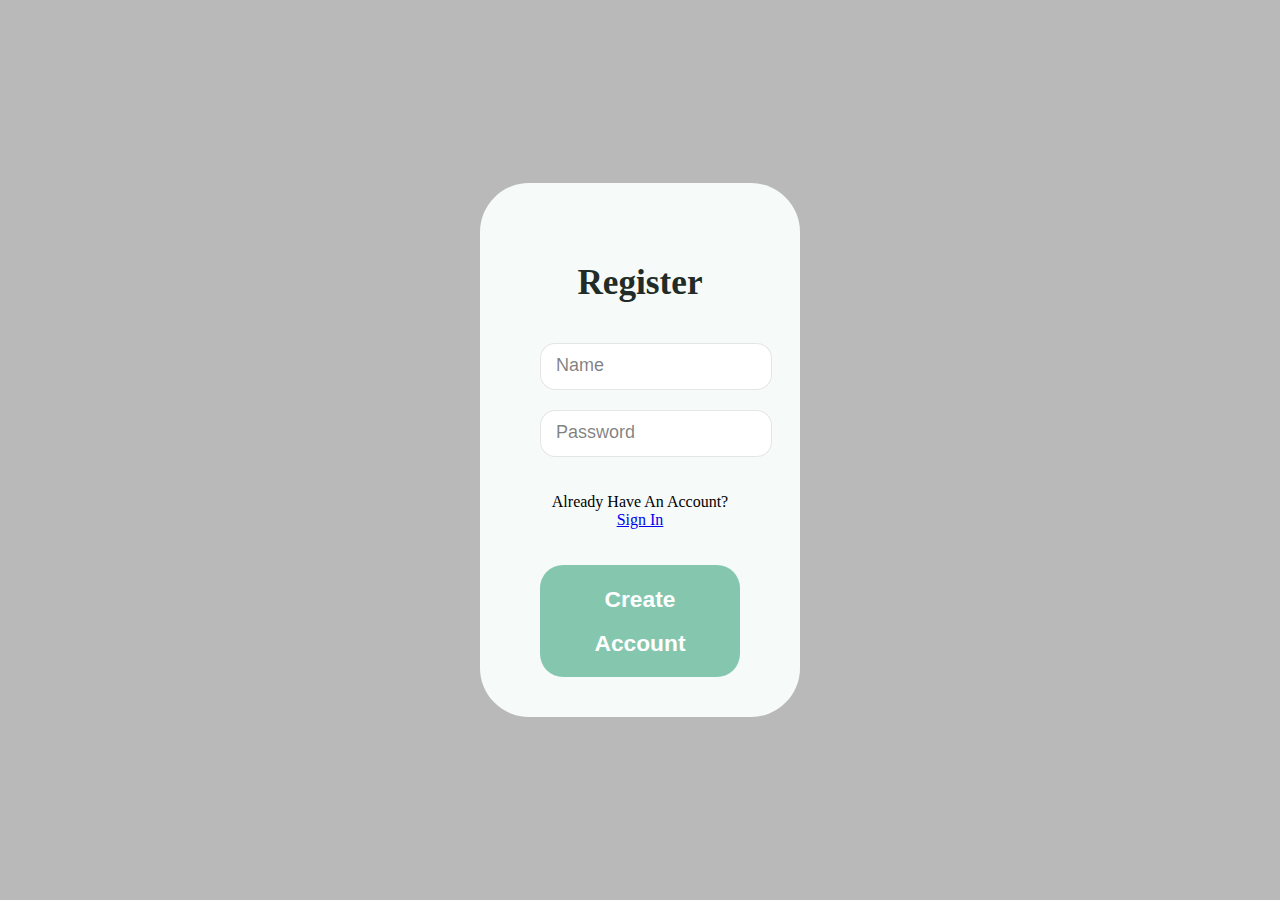
<file: register.html>
<!DOCTYPE html>
<html lang="en">
<head>
    <meta charset="UTF-8">
    <meta http-equiv="X-UA-Compatible" content="IE=edge">
    <meta name="viewport" content="width=#, initial-scale=1.0">
    <link rel="stylesheet" href="../css/main.css">
    <title>Register</title>
</head>
<body>
    <div class="registerBox">
        <div class="registerBox_Wrappeer">
            <h1 class="registerBox__title">
                Register
            </h1>
            <form id="registerForm">
                <label>
                  <input type="text" name="userName" id="userName" placeholder="Name">
                </label>
                <label>
                  <input type="password" name="userPassword" id="userPassword" placeholder="Password">
                </label>
                <p class="registerForm__textLink">Already Have An Account? <a class="registerForm__textSignin" href="./signIn.html">Sign In</a></p>
                <button type="submit" class="registerForm__btn">Create Account</button>
            </form>
        </div>
    </div>
    
    <script src="./js/register.js"></script>
</body>
</html>
</file>
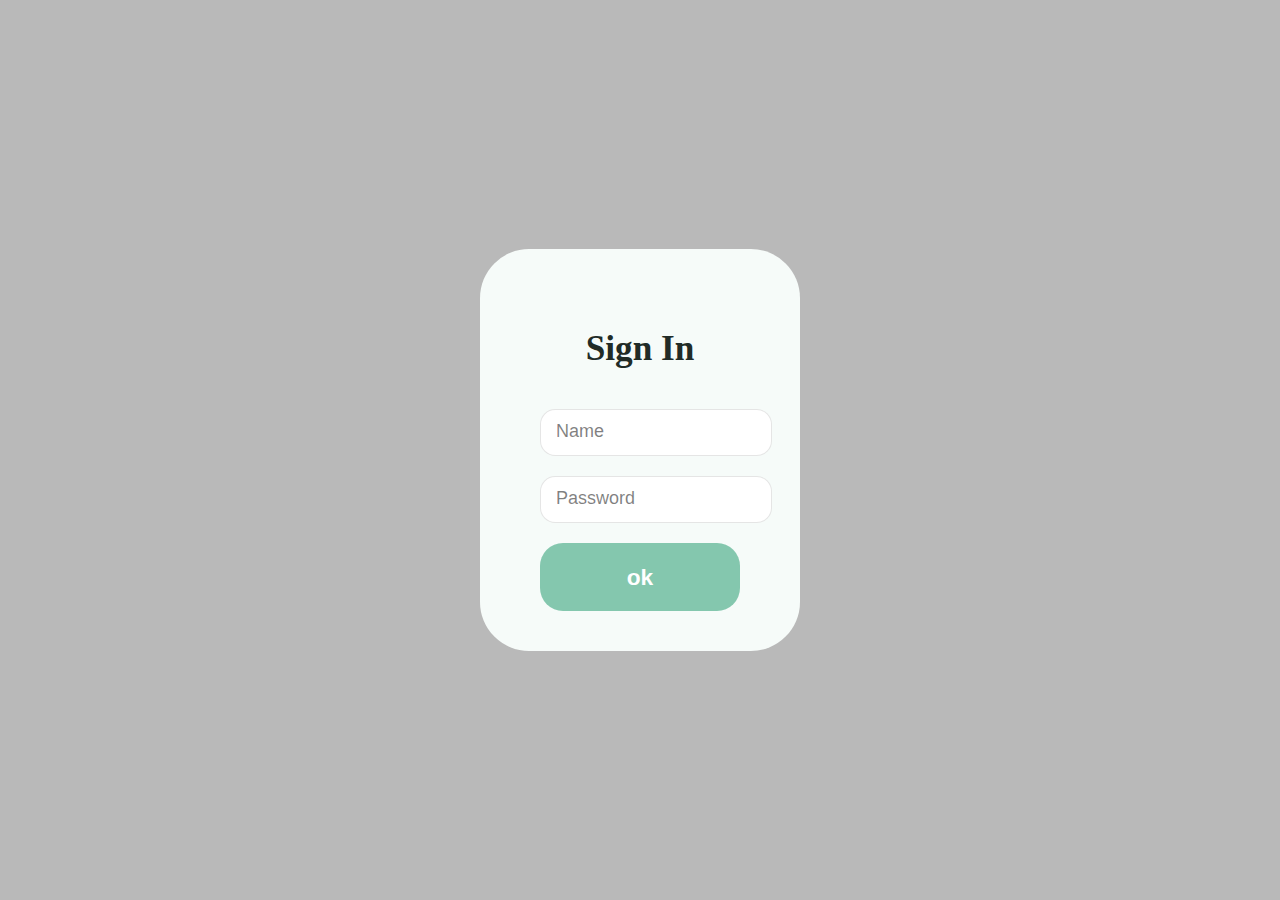
<file: singIn.html>
<!DOCTYPE html>
<html lang="en">
<head>
    <meta charset="UTF-8">
    <meta http-equiv="X-UA-Compatible" content="IE=edge">
    <meta name="viewport" content="width=#, initial-scale=1.0">
    <link rel="stylesheet" href="../css/main.css">
    <title>sign In</title>
</head>
<body>
    <div class="registerBox">
        <div class="registerBox_Wrappeer">
            <h1 class="registerBox__title">
                Sign In
            </h1>
            <h3 class="eror"></h3>
            <form id="signinForm">
                <label>
                  <input type="text" name="userName" id="userName" placeholder="Name">
                </label>
                <label>
                  <input type="password" name="userPassword" id="userPassword" placeholder="Password">
                </label>
                <button type="submit" class="registerForm__btn">ok</button>
            </form>


        </div>
    </div>
    
    <script src="./js/singIn.js"></script>
</body>
</html>
</file>
<file: css/main.css>
body{
    background-color: rgba(0, 0, 0, 0.275);
    box-sizing: border-box;
    margin: 0 ;
    padding: 0;
    height: 100vh;
}
.registerBox{
    max-width: 25%;
    height: 100vh;
    margin: auto auto;
    display: flex;
}
.registerBox_Wrappeer{
    width: 100%;
    padding: 40px 60px ;
    text-align: center;
    background: #F6FBF9;
    border-radius: 49.0901px;
    margin: auto 0;
}
.registerBox__title{
    font-weight: 700;
    font-size: 35.2264px;
    line-height: 72px;
    text-align: center;
    color: #212B27;
}
#registerForm , #signinForm{
    display: flex;
    flex-direction: column;
    row-gap: 20px;
}
#userName , #userPassword{
    width: 100%;
    padding: 15px;
    background: #FFFFFF;
    border: 1.53407px solid rgba(0, 0, 0, 0.1);
    border-radius: 15.3407px;
}
#userName::placeholder , #userPassword::placeholder{
    font-size: 18.01px;
    line-height: 20px;
    color: rgba(0, 0, 0, 0.5);
    
}
.registerForm__btn{
    /* width: initial; */
    padding: 12px 30px;
    background: #84C7AE;
    border-radius: 23.011px;
    border: none;
    font-weight: 700;
    font-size: 22.7495px;
    line-height: 44px;
    text-align: center;
    color: #FFFFFF;

}



/* toDoo // index.html */

.todoBox{
    width: 40%;
    margin: 50px auto 0;
    text-align: center;
}
.todoForm{
    width: 100%;
    margin-bottom: 30px;
    display: flex;
    align-items: center;
    justify-content: space-around;

}
.todoTextInp{
    width: 80%;
    padding: 10px 15px;
    border: 1px solid #ccc;
    background-color: transparent;
    font-size: 22px;
    border-radius: 4px;
    outline: none;
    transition: 0.3s;
}

.todoTextInp:hover{
    color: black;
    background-color: #212b273a;
}
.todoForm__btn{
    padding: 10px 15px ;
    border-radius: 10px;
    border: none;
    outline: none;
    cursor: pointer;
    transition: 0.3s;
    font-size: 20px;
}

.todoForm__btn:hover{
    background-color: #212B27;
    color: white;
}

.todoForm__btn:active{
    transform: scale(0.9);
}
.todoList{
    margin: 0;
    padding: 0;
}
.todoIteam{
    border: 1px solid black;
    background-color: rgba(255, 255, 255, 0.123);
    border-radius: 2px;
    display: flex;
    align-items: center;
    justify-content: space-between;
    margin-top: 10px;
    transition: 0.3s;
    color: white;
}

.todoIteam:hover{
    background-color: rgba(0, 0, 0, 0.347);
}
.todoIteam__text{
    padding: 10px;
    margin: 0;
    font-size: 20px;
}
.todoIteam__btnWrap{
    margin-right: 15px;
}
.todoIteam__btn{
    border-radius: 5px;
    border: none;
    background-color: #bad5ca;
}
</file>
